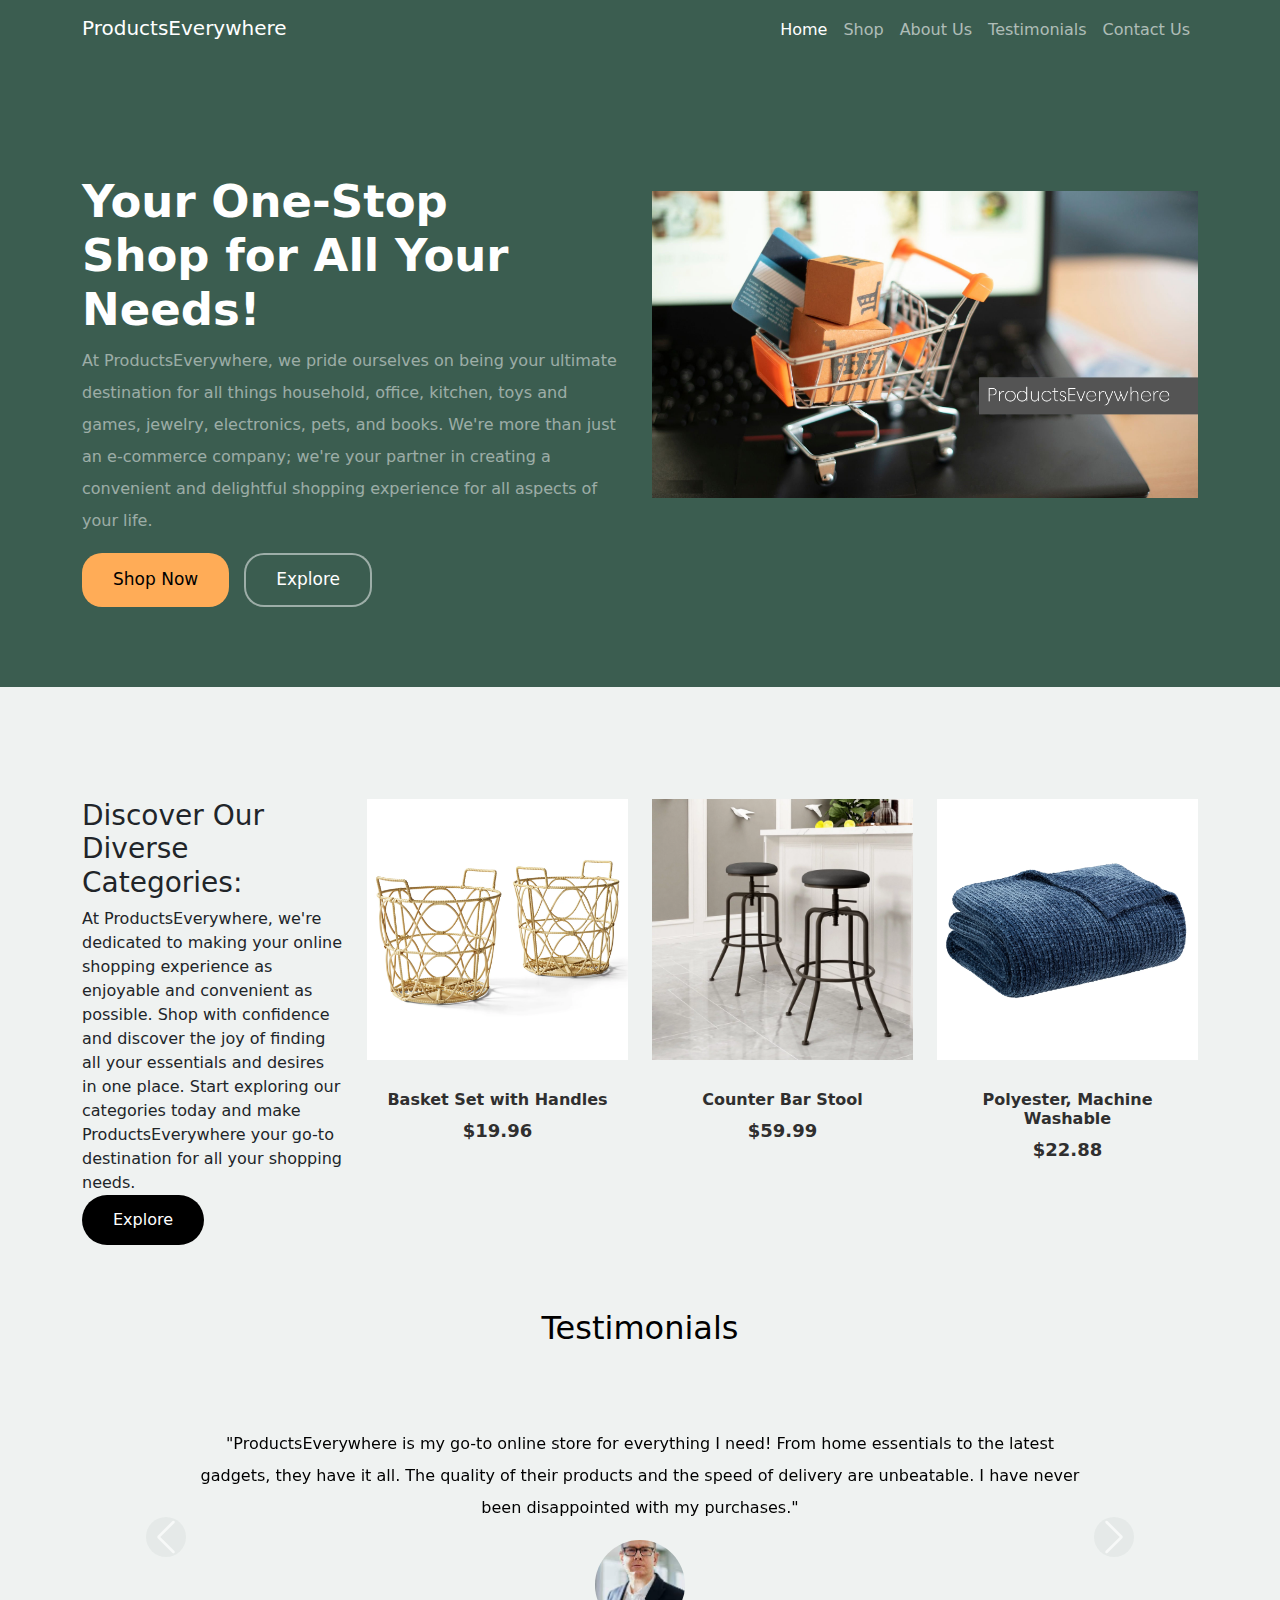
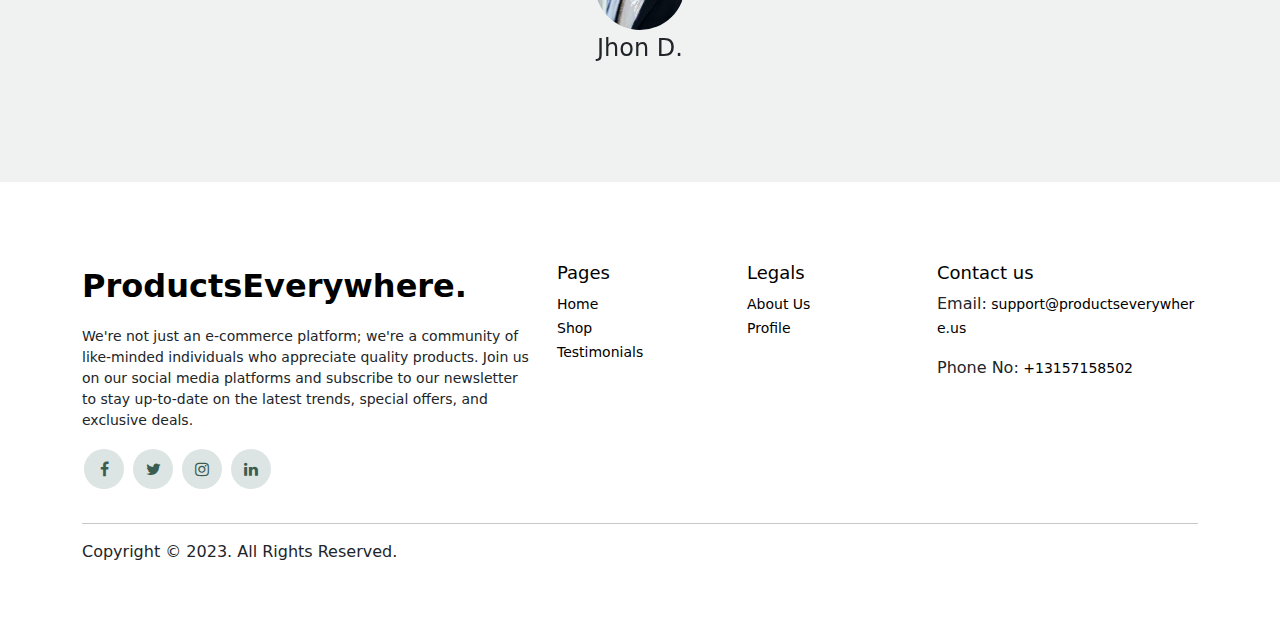
<file: index.html>
<!doctype html>
<html lang="en">
  <head>
    <meta charset="utf-8">
    <meta name="viewport" content="width=device-width, initial-scale=1">
    <title>ProductsEverywhere</title>
    <link href="https://cdn.jsdelivr.net/npm/bootstrap@5.3.3/dist/css/bootstrap.min.css" rel="stylesheet" integrity="sha384-QWTKZyjpPEjISv5WaRU9OFeRpok6YctnYmDr5pNlyT2bRjXh0JMhjY6hW+ALEwIH" crossorigin="anonymous">
    <link rel="stylesheet" href="https://cdnjs.cloudflare.com/ajax/libs/font-awesome/4.7.0/css/font-awesome.min.css">
    <link rel="stylesheet" type="text/css" href="index.css">
  </head>
<body>
    <!-- Navbar -->

    <nav class="navbar navbar-expand-lg sticky-top">
        <div class="container">
          <a class="navbar-brand text-white" href="#">ProductsEverywhere</a>
          <button class="navbar-toggler" type="button" data-bs-toggle="collapse" data-bs-target="#navbarSupportedContent" aria-controls="navbarSupportedContent" aria-expanded="false" aria-label="Toggle navigation">
            <span class="navbar-toggler-icon"></span>
          </button>
          <div class="collapse navbar-collapse justify-content-end" id="navbarSupportedContent">
            <ul class="navbar-nav me-aut mb-2  mb-lg-0 nav-list">
              <li class="nav-item current">
                <a class="nav-link " aria-current="page" href="index.html">Home</a>
              </li>
              <li class="nav-item">
                <a class="nav-link" href="shop.html">Shop</a>
              </li>
              <li class="nav-item">
                <a class="nav-link" href="about us.html">About Us</a>
              </li>
              <li class="nav-item">
                <a class="nav-link" href="#testimonial">Testimonials</a>
              </li>
               <li class="nav-item">
                <a class="nav-link" href="contact us.html">Contact Us</a>
              </li>
            </ul>
        
          </div>
        </div>
      </nav>


    <!--navbar ends here-->


<div class="overall">
    <div class="container">
        <div class="row">
            <div class="col-lg-6 mt-4 pt-5">
                <div class="text pt-2 pb-5">
                    <h1 class=" text-white h1"> Your One-Stop Shop for All Your Needs!</h1>
                    <p class=" para">
                        At ProductsEverywhere, we pride ourselves on being your ultimate destination for all things household, office, kitchen, toys and games, jewelry, electronics, pets, and books. We're more than just an e-commerce company; we're your partner in creating a convenient and delightful shopping experience for all aspects of your life.
                    </p>
                    <div class="buttons">
                    <button class="btn btn1">Shop Now</button>
                   <a href="about us.html"> <button class="btn btn2">Explore</button> </div></a>
                </div>
                </div>

                <div class="col-lg-6 pt-5 ">
                <div class="pb-5 pt-5 img">
                    <img src="hero.jpg" alt="image" class="img-fluid">
                </div>
            </div>
        </div>
    </div>
</div>

<section class="categories">
    <div class="container">
        <div class="row">
            <div class="col-lg-3 col-md-12">
                <h3>Discover Our Diverse Categories:</h3>
                <p class="para1">At ProductsEverywhere, we're dedicated to making your online shopping experience as enjoyable and convenient as possible. Shop with confidence and discover the joy of finding all your essentials and desires in one place. Start exploring our categories today and make ProductsEverywhere your go-to destination for all your shopping needs.<br>
                    <button class="btn textbtn"><a href="product.html">Explore</a></button>
                </p>
            </div>
    
            <div class="col-12 col-md-4 col-lg-3 col-sm-12 mb-5 mb-md-0">
                    <a class="product-item" href="cart.html">
                        <img src="basket.jpg" class="img-fluid product-thumbnail">
                        <h3 class="product-title">Basket Set with Handles</h3>
                        <strong class="product-price">$19.96</strong>

                        <span class="icon-cross">
                            <img src="button.png" class="img-fluid">
                        </span>
                    </a>
                </div>
                <div class="col-12 col-md-4 col-lg-3 col-sm-12  mb-5 mb-md-0">
                    <a class="product-item" href="cart.html">
                        <img src="stool.jpg" class="img-fluid product-thumbnail">
                        <h3 class="product-title">Counter Bar Stool</h3>
                        <strong class="product-price">$59.99</strong>

                        <span class="icon-cross">
                            <img src="button.png" class="img-fluid">
                        </span>
                    </a>
                </div>
                <div class="col-12 col-md-4 col-lg-3 col-sm-12 mb-5 mb-md-0">
                    <a class="product-item" href="cart.html">
                        <img src="polyester.jpg" class="img-fluid product-thumbnail">
                            <h3 class="product-title">Polyester, Machine Washable</h3>
                            <strong class="product-price">$22.88</strong>

                        <span class="icon-cross">
                            <img src="button.png" class="img-fluid">
                        </span>
                    </a>
                </div>
        </div><!--first row of this section ends here-->


        <div class="row" id="testimonial"><!--second row of this section starts here   ---Testimonial Section-- -->

            <div class="col-lg-12 mt-5">
                <h2 class="text-center text-black">Testimonials</h2>
            </div>


            <div class="col-lg-12 mt-5">
                <div id="demo" class="carousel slide" data-bs-ride="carousel">

             <!-- Indicators/dots -->
             
                
         
             <!-- The slideshow/carousel -->
              <div class="carousel-inner">
                <div class="carousel-item active mt-4">
                    <p class=" text-black para">"ProductsEverywhere is my go-to online store for everything I need! From home essentials to the latest gadgets, they have it all. The quality of their products and the speed of delivery are unbeatable. I have never been disappointed with my purchases."</p>
                    <div class="c-img d-flex justify-content-center mt-3">
                        <img src="man.jpg" alt="Testimonial Image" class="">
                    </div>
                    <h4 class="text-center mt-1">Jhon D.</h4>
                  </div>
                <div class="carousel-item mt-4">
                    <p class="  text-black para">"I am a busy mom and ProductsEverywhere has been a life-saver for me. I can shop for groceries, pet supplies, and even toys for my kids in one place. It saves me time and money. Plus there customer supportis exceptional, always ready to help."</p>
                   <div class="c-img d-flex justify-content-center mt-3">
                    <img src="man.jpg" alt="Testimonial Image" class="">
                   </div>
                   <h4 class="text-center mt-1">Sarah M.</h4>
                 </div>
                <div class="carousel-item mt-4">
                    <p class=" text-black para">"As an avid reader and tech enthusiast, I am in love with ProductsEverywhere's books and electronics section. their collection of books is extensive, and their electronics range is up-to-date with the latest trends. It is a one-stop shop for my hobbies and interests."</p>
                    <div class="c-img d-flex justify-content-center mt-3">
                        <img src="/man.jpg" alt="Testimonial Image">
                    </div>
                    <h4 class="text-center mt-1">David R.</h4>
                 </div>
              </div>

             <!-- Left and right controls/icons -->
             <button class="carousel-control-prev" type="button" data-bs-target="#demo" data-bs-slide="prev" class="">
             <span class="carousel-control-prev-icon "></span>
              </button>
              <button class="carousel-control-next" type="button" data-bs-target="#demo" data-bs-slide="next" class="">
             <span class="carousel-control-next-icon "></span>
              </button>
           </div>
            </div>
        </div>
    </div>
</section>


<!--footer starts here-->
 <div class="container-fluid footer-section">
    <div class="container">
        <div class="row">
            <div class="col-lg-5 col-md-4 col-sm-12 footer-brand">
                <div class="PE">
                    <a href="index.html">ProductsEverywhere<span>.</span></a>
                </div>
                <p class="text1 mt-3 para1">We're not just an e-commerce platform; we're a community of like-minded individuals who appreciate quality products. Join us on our social media platforms and subscribe to our newsletter to stay up-to-date on the latest trends, special offers, and exclusive deals.
                </p>
               <ul class="list-unstyled custom-social">
                        <li><a href="#" class="fa fa-facebook"></a></li>
                        <li><a href="#" class="fa fa-twitter"></a></li>
                        <li><a href="#" class="fa fa-instagram"></a></li>
                        <li><a href="#" class="fa fa-linkedin"></a></li>
                    </ul>
        
            </div>
            <div class="col-lg-2 col-md-2 col-sm-6 custom-col background-color-aqua">
                <ul class="list-unstyled list">
                    <h6>Pages</h6>
                    <li><a href="index.html" class="text1">Home</a></li>
                    <li><a href="shop.html" class="text1">Shop</a></li>
                    <li><a href="index.html#testimonial" class="text1">Testimonials</a></li>
                </ul>
            </div>
            <div class="col-lg-2 col-md-2 col-sm-6 custom-col background-color-aqua">
                <ul class="list-unstyled list">
                    <h6>Legals</h6>
                    <li><a href="about us.html" class="text1">About Us</a></li>
                    <li><a href="#" class="text1">Profile</a></li>
                </ul>
            </div>    <div class="col-lg-3 col-md-2 col-sm-6 custom-col background-color-aqua">
                <div class="contact-text list">
                    <h6>Contact us</h6>
                    <p>Email:<a href="mailto: support@productseverywhere.us" class="text1"style="word-break: break-all;"> support@productseverywhere.us</a></p>
                    <p>Phone No:<a href="tel:+13157158502" class="text1"> +13157158502</a></p>
                   </div>
            </div>  
        </div>


                <div class="hr-line">
                <hr class="line">
            </div>
            <div class="row mt-3">
                <div class="col-lg-6">
                    <span class="text-left">Copyright © 2023. All Rights Reserved.</span>
                </div>
            </div>
    </div>

    </div>



      <script src="https://cdn.jsdelivr.net/npm/bootstrap@5.3.3/dist/js/bootstrap.bundle.min.js" integrity="sha384-YvpcrYf0tY3lHB60NNkmXc5s9fDVZLESaAA55NDzOxhy9GkcIdslK1eN7N6jIeHz" crossorigin="anonymous"></script>
</body>
</html>
</file>
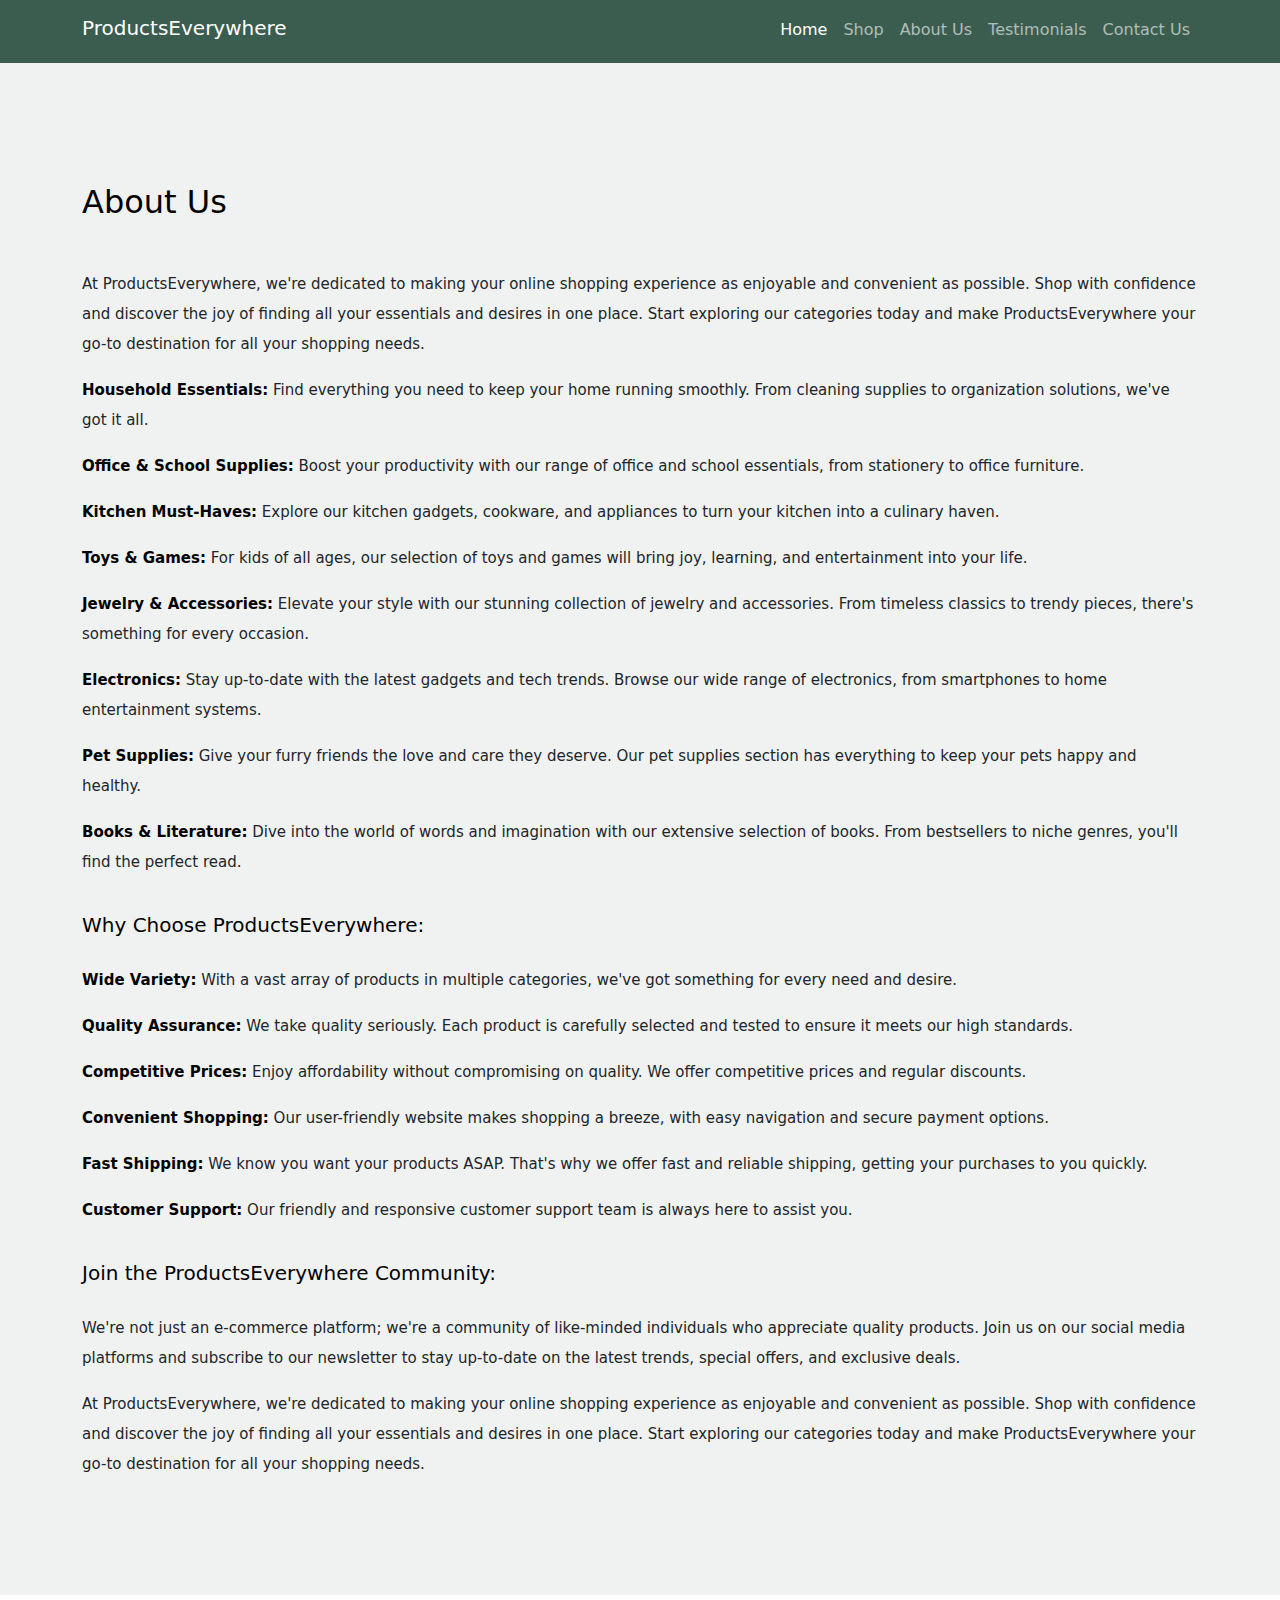
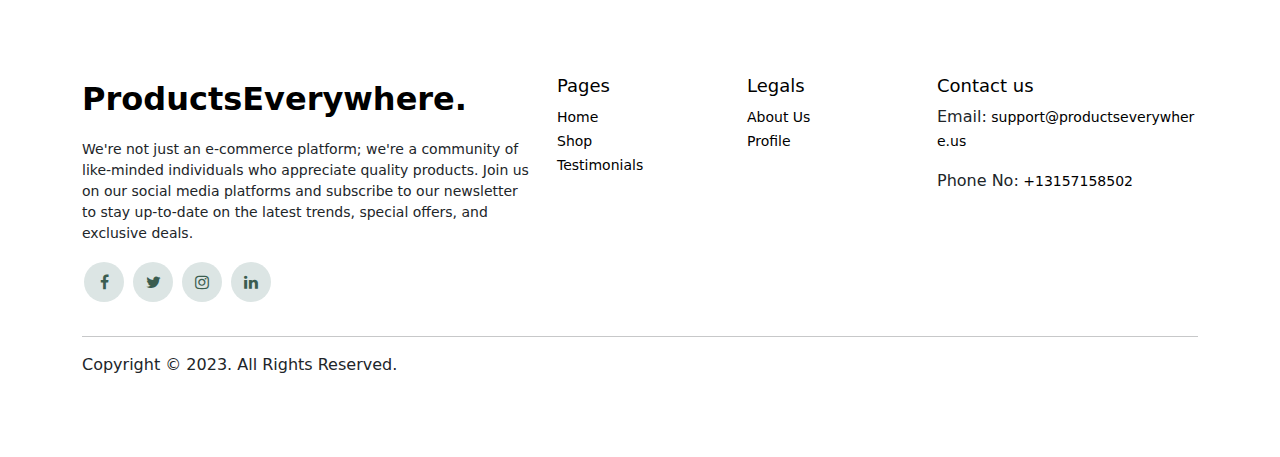
<file: about us.html>
<!doctype html>
<html lang="en">
  <head>
    <meta charset="utf-8">
    <meta name="viewport" content="width=device-width, initial-scale=1">
    <title>ProductsEverywhere</title>
    <link href="https://cdn.jsdelivr.net/npm/bootstrap@5.3.3/dist/css/bootstrap.min.css" rel="stylesheet" integrity="sha384-QWTKZyjpPEjISv5WaRU9OFeRpok6YctnYmDr5pNlyT2bRjXh0JMhjY6hW+ALEwIH" crossorigin="anonymous">
    <link rel="stylesheet" href="https://cdnjs.cloudflare.com/ajax/libs/font-awesome/4.7.0/css/font-awesome.min.css">
    <link rel="stylesheet" type="text/css" href="about us.css">
  </head>
<body>
    <!-- Navbar -->

    <nav class="navbar navbar-expand-lg sticky-top">
        <div class="container">
          <a class="navbar-brand text-white" href="#">ProductsEverywhere</a>
          <button class="navbar-toggler" type="button" data-bs-toggle="collapse" data-bs-target="#navbarSupportedContent" aria-controls="navbarSupportedContent" aria-expanded="false" aria-label="Toggle navigation">
            <span class="navbar-toggler-icon"></span>
          </button>
          <div class="collapse navbar-collapse justify-content-end" id="navbarSupportedContent">
            <ul class="navbar-nav me-aut mb-2  mb-lg-0 nav-list">
              <li class="nav-item current">
                <a class="nav-link " aria-current="page" href="index.html">Home</a>
              </li>
              <li class="nav-item">
                <a class="nav-link" href=shop.html>Shop</a>
              </li>
              <li class="nav-item">
                <a class="nav-link" href="about us.html">About Us</a>
              </li>
              <li class="nav-item">
                <a class="nav-link" href="index.html#testimonial">Testimonials</a>
              </li>
               <li class="nav-item">
                <a class="nav-link" href="contact us.html">Contact Us</a>
              </li>
            </ul>
        
          </div>
        </div>
      </nav>

 <!--navbar ends here-->
<section class="aboutus_section_one">
        <div class="container">
            <h2>About Us</h2>
            <p>At ProductsEverywhere, we're dedicated to making your online shopping experience as enjoyable and convenient as possible. Shop with confidence and discover the joy of finding all your essentials and desires in one place. Start exploring our categories today and make ProductsEverywhere your go-to destination for all your shopping needs.</p>
            <p><strong>Household Essentials:</strong> Find everything you need to keep your home running smoothly. From cleaning supplies to organization solutions, we've got it all.</p>
            <p><strong>Office & School Supplies:</strong> Boost your productivity with our range of office and school essentials, from stationery to office furniture.</p>
            <p><strong>Kitchen Must-Haves:</strong> Explore our kitchen gadgets, cookware, and appliances to turn your kitchen into a culinary haven.</p>
            <p><strong>Toys & Games:</strong> For kids of all ages, our selection of toys and games will bring joy, learning, and entertainment into your life.</p>
            <p><strong>Jewelry & Accessories:</strong> Elevate your style with our stunning collection of jewelry and accessories. From timeless classics to trendy pieces, there's something for every occasion.</p>
            <p><strong>Electronics:</strong> Stay up-to-date with the latest gadgets and tech trends. Browse our wide range of electronics, from smartphones to home entertainment systems.</p>
            <p><strong>Pet Supplies:</strong> Give your furry friends the love and care they deserve. Our pet supplies section has everything to keep your pets happy and healthy.</p>
            <p><strong>Books & Literature:</strong> Dive into the world of words and imagination with our extensive selection of books. From bestsellers to niche genres, you'll find the perfect read.</p>

            <h5>Why Choose ProductsEverywhere:</h5>
            <p><strong>Wide Variety:</strong> With a vast array of products in multiple categories, we've got something for every need and desire.</p>
            <p><strong>Quality Assurance:</strong> We take quality seriously. Each product is carefully selected and tested to ensure it meets our high standards.</p>
            <p><strong>Competitive Prices:</strong> Enjoy affordability without compromising on quality. We offer competitive prices and regular discounts.</p>
            <p><strong>Convenient Shopping:</strong> Our user-friendly website makes shopping a breeze, with easy navigation and secure payment options.</p>
            <p><strong>Fast Shipping:</strong> We know you want your products ASAP. That's why we offer fast and reliable shipping, getting your purchases to you quickly.</p>
            <p><strong>Customer Support:</strong> Our friendly and responsive customer support team is always here to assist you.</p>

            <h5>Join the ProductsEverywhere Community:</h5>
            <p>We're not just an e-commerce platform; we're a community of like-minded individuals who appreciate quality products. Join us on our social media platforms and subscribe to our newsletter to stay up-to-date on the latest trends, special offers, and exclusive deals.</p>
            <p>At ProductsEverywhere, we're dedicated to making your online shopping experience as enjoyable and convenient as possible. Shop with confidence and discover the joy of finding all your essentials and desires in one place. Start exploring our categories today and make ProductsEverywhere your go-to destination for all your shopping needs.</p>
        </div>
    </section>




    <!--footer starts here-->
 <div class="container-fluid footer-section">
    <div class="container">
        <div class="row">
            <div class="col-lg-5 col-md-4 col-sm-12 footer-brand">
                <div class="PE">
                    <a href="index.html">ProductsEverywhere<span>.</span></a>
                </div>
                <p class="text1 mt-3 para1">We're not just an e-commerce platform; we're a community of like-minded individuals who appreciate quality products. Join us on our social media platforms and subscribe to our newsletter to stay up-to-date on the latest trends, special offers, and exclusive deals.
                </p>
               <ul class="list-unstyled custom-social">
                        <li><a href="#" class="fa fa-facebook"></a></li>
                        <li><a href="#" class="fa fa-twitter"></a></li>
                        <li><a href="#" class="fa fa-instagram"></a></li>
                        <li><a href="#" class="fa fa-linkedin"></a></li>
                    </ul>
        
            </div>
            <div class="col-lg-2 col-md-2 col-sm-6 custom-col background-color-aqua">
                <ul class="list-unstyled list">
                    <h6>Pages</h6>
                    <li><a href="index.html" class="text1">Home</a></li>
                    <li><a href="shop.html" class="text1">Shop</a></li>
                    <li><a href="index.html#testimonial" class="text1">Testimonials</a></li>
                </ul>
            </div>
            <div class="col-lg-2 col-md-2 col-sm-6 custom-col background-color-aqua">
                <ul class="list-unstyled list">
                    <h6>Legals</h6>
                    <li><a href="about us.html" class="text1">About Us</a></li>
                    <li><a href="#" class="text1">Profile</a></li>
                </ul>
            </div>    <div class="col-lg-3 col-md-2 col-sm-6 custom-col background-color-aqua">
                <div class="contact-text list">
                    <h6>Contact us</h6>
                    <p>Email:<a href="mailto: support@productseverywhere.us" class="text1"style="word-break: break-all;"> support@productseverywhere.us</a></p>
                    <p>Phone No:<a href="tel:+13157158502" class="text1"> +13157158502</a></p>
                   </div>
            </div>  
        </div>


                <div class="hr-line">
                <hr class="line">
            </div>
            <div class="row mt-3">
                <div class="col-lg-6">
                    <span class="text-left">Copyright © 2023. All Rights Reserved.</span>
                </div>
            </div>
    </div>

    </div>



      <script src="https://cdn.jsdelivr.net/npm/bootstrap@5.3.3/dist/js/bootstrap.bundle.min.js" integrity="sha384-YvpcrYf0tY3lHB60NNkmXc5s9fDVZLESaAA55NDzOxhy9GkcIdslK1eN7N6jIeHz" crossorigin="anonymous"></script>
</body>
</html>
</file>
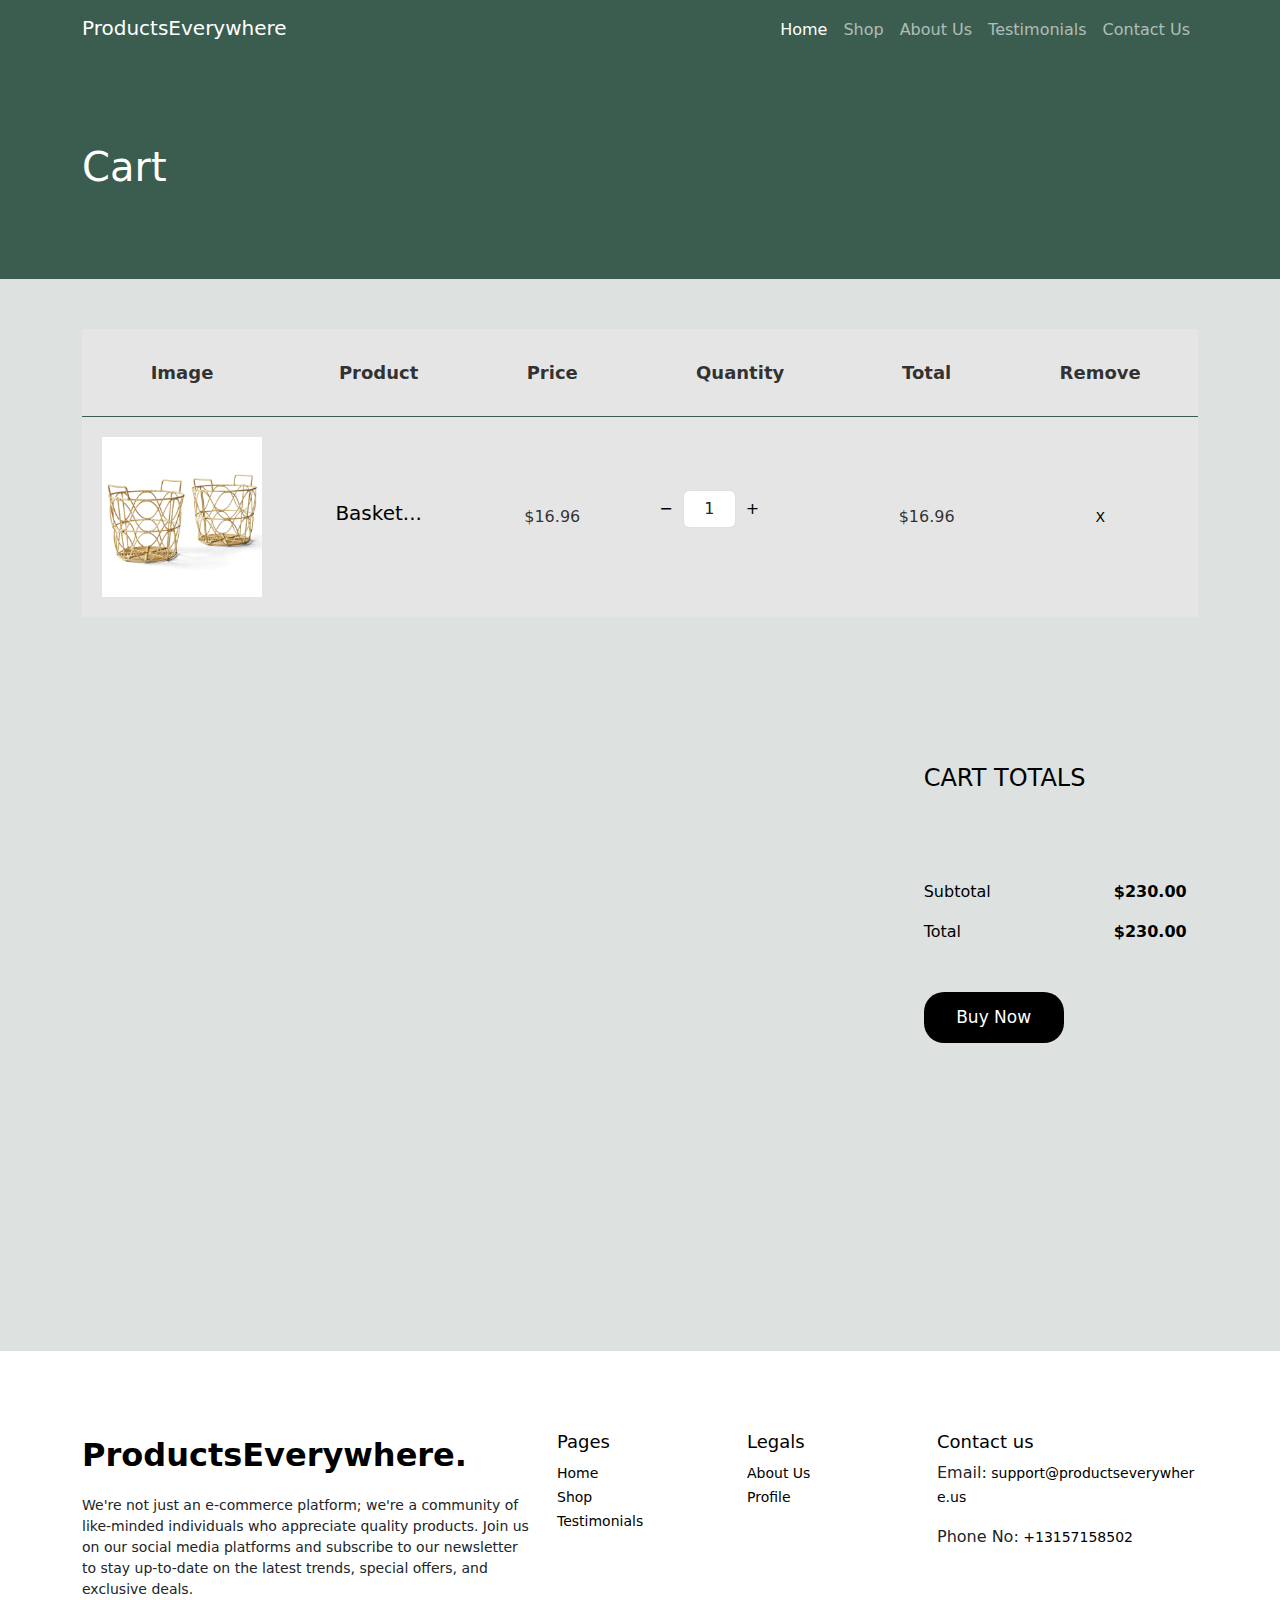
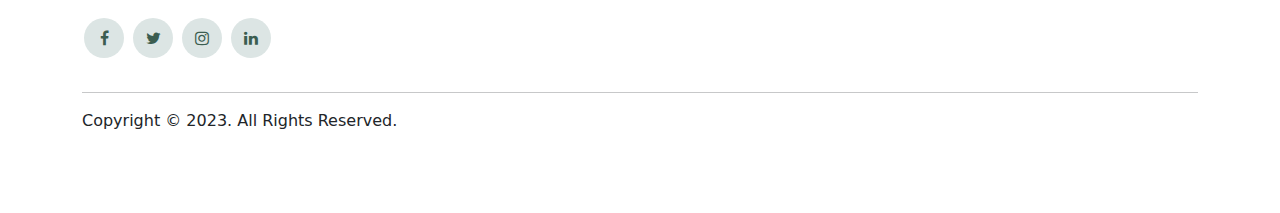
<file: cart.html>
<!doctype html>
<html lang="en">
  <head>
    <meta charset="utf-8">
    <meta name="viewport" content="width=device-width, initial-scale=1">
    <title>ProductsEverywhere</title>
    <link href="https://cdn.jsdelivr.net/npm/bootstrap@5.3.3/dist/css/bootstrap.min.css" rel="stylesheet" integrity="sha384-QWTKZyjpPEjISv5WaRU9OFeRpok6YctnYmDr5pNlyT2bRjXh0JMhjY6hW+ALEwIH" crossorigin="anonymous">
    <link rel="stylesheet" href="https://cdnjs.cloudflare.com/ajax/libs/font-awesome/4.7.0/css/font-awesome.min.css">
    <link rel="stylesheet" type="text/css" href="cart.css">
  </head>
<body>
    <!-- Navbar -->

    <nav class="navbar navbar-expand-lg sticky-top">
        <div class="container">
          <a class="navbar-brand text-white" href="#">ProductsEverywhere</a>
          <button class="navbar-toggler" type="button" data-bs-toggle="collapse" data-bs-target="#navbarSupportedContent" aria-controls="navbarSupportedContent" aria-expanded="false" aria-label="Toggle navigation">
            <span class="navbar-toggler-icon"></span>
          </button>
          <div class="collapse navbar-collapse justify-content-end" id="navbarSupportedContent">
            <ul class="navbar-nav me-aut mb-2  mb-lg-0 nav-list">
              <li class="nav-item current">
                <a class="nav-link " aria-current="page" href="index.html">Home</a>
              </li>
              <li class="nav-item">
                <a class="nav-link" href="shop.html">Shop</a>
              </li>
              <li class="nav-item">
                <a class="nav-link" href="about us.html">About Us</a>
              </li>
              <li class="nav-item">
                <a class="nav-link" href="index.html#testimonial">Testimonials</a>
              </li>
               <li class="nav-item">
                <a class="nav-link" href="contact us.html">Contact Us</a>
              </li>
            </ul>
        
          </div>
        </div>
      </nav>


    <!--navbar ends here-->
<!--cart html starts here-->

    <section class="cart-section1">
        <div class="container">
            <div class="heading">
                <h1>Cart</h1>
            </div>
        </div>
    </section>
    <section class="cart-section2">
    <div class="container">
        <div class="cart-table">
            <table class="table table-active">
                <thead>
                    <tr>
                        <th class="product-thumbnail">Image</th>
                        <th class="product-name">Product</th>
                        <th class="product-price">Price</th>
                        <th class="product-quantity">Quantity</th>
                        <th class="product-total">Total</th>
                        <th class="product-remove">Remove</th>
                    </tr>
                </thead>
                <tbody>
                    <tr>
                        <td class="product-thumbnail">
                            <img src="basket.jpg" class="img-fluid">
                        </td>
                        <td class="product-name">
                            <h2 class="h5 text-black">Basket...</h2>
                        </td>
                        <td>$16.96</td>
                        <td>
                            <div class="mb-3 d-flex align-items-center" style="max-width: 120px;">
                                <div>
                                    <button class="btn btn-outline-black" type="button">−</button>
                                </div>
                                <input type="text" class="form-control text-center" value="1" placeholder="">
                                <div class="input-group-append">
                                    <button class="btn btn-outline-black" type="button">+</button>
                                </div>
                            </div>
                        </td>
                        <td>$16.96</td>
                        <td><a href="#" class="btn btn-black btn-sm">X</a></td>
                    </tr>
                </tbody>
            </table>
        </div>
    </div>

    <div class="row cart-section2">
        <div class="col-md-6">
        </div>
        <div class="col-md-6 pl-5 column">
            <div class="row justify-content-end">
                <div class="col-md-7">
                    <div class="row">
                        <div class="col-md-12 text-right border-bottom mb-5">
                            <h3 class="text-black h4 text-uppercase total-amount">Cart Totals</h3>
                        </div>
                    </div>
                    <div class="row mb-3">
                        <div class="col-md-6 col-sm-6">
                            <span class="text-black">Subtotal</span>
                        </div>
                        <div class="col-md-6 col-sm-6 text-right">
                            <strong class="text-black">$230.00</strong>
                        </div>
                    </div>
                    <div class="row mb-5">
                        <div class="col-md-6 col-sm-6 ">
                            <span class="text-black">Total</span>
                        </div>
                        <div class="col-md-6  col-sm-6 text-right">
                            <strong class="text-black">$230.00</strong>
                        </div>
                    </div>
                    <div class="row mb-2">
                        <div class="col-md-6 col-sm-6">
                             <button class="btn buy-btn">Buy Now</button>
                        </div>
                        <div class="col-md-6 col-sm-6">
                       
                        </div>
                    </div>
                </div>
            </div>
        </div>
    </div>
</section>

<!--footer starts here-->
 <div class="container-fluid footer-section">
    <div class="container">
        <div class="row">
            <div class="col-lg-5 col-md-4 col-sm-12 footer-brand">
                <div class="PE">
                    <a href="index.html">ProductsEverywhere<span>.</span></a>
                </div>
                <p class="text1 mt-3 para1">We're not just an e-commerce platform; we're a community of like-minded individuals who appreciate quality products. Join us on our social media platforms and subscribe to our newsletter to stay up-to-date on the latest trends, special offers, and exclusive deals.
                </p>
               <ul class="list-unstyled custom-social">
                        <li><a href="#" class="fa fa-facebook"></a></li>
                        <li><a href="#" class="fa fa-twitter"></a></li>
                        <li><a href="#" class="fa fa-instagram"></a></li>
                        <li><a href="#" class="fa fa-linkedin"></a></li>
                    </ul>
        
            </div>
            <div class="col-lg-2 col-md-2 col-sm-6 custom-col background-color-aqua">
                <ul class="list-unstyled list">
                    <h6>Pages</h6>
                    <li><a href="index.html" class="text1">Home</a></li>
                    <li><a href="shop.html" class="text1">Shop</a></li>
                    <li><a href="index.html#testimonial" class="text1">Testimonials</a></li>
                </ul>
            </div>
            <div class="col-lg-2 col-md-2 col-sm-6 custom-col background-color-aqua">
                <ul class="list-unstyled list">
                    <h6>Legals</h6>
                    <li><a href="about us.html" class="text1">About Us</a></li>
                    <li><a href="#" class="text1">Profile</a></li>
                </ul>
            </div>    <div class="col-lg-3 col-md-2 col-sm-6 custom-col background-color-aqua">
                <div class="contact-text list">
                    <h6>Contact us</h6>
                    <p>Email:<a href="mailto: support@productseverywhere.us" class="text1"style="word-break: break-all;"> support@productseverywhere.us</a></p>
                    <p>Phone No:<a href="tel:+13157158502" class="text1"> +13157158502</a></p>
                   </div>
            </div>  
        </div>


                <div class="hr-line">
                <hr class="line">
            </div>
            <div class="row mt-3">
                <div class="col-lg-6">
                    <span class="text-left">Copyright © 2023. All Rights Reserved.</span>
                </div>
            </div>
    </div>

    </div>



      <script src="https://cdn.jsdelivr.net/npm/bootstrap@5.3.3/dist/js/bootstrap.bundle.min.js" integrity="sha384-YvpcrYf0tY3lHB60NNkmXc5s9fDVZLESaAA55NDzOxhy9GkcIdslK1eN7N6jIeHz" crossorigin="anonymous"></script>
</body>
</html>
</file>
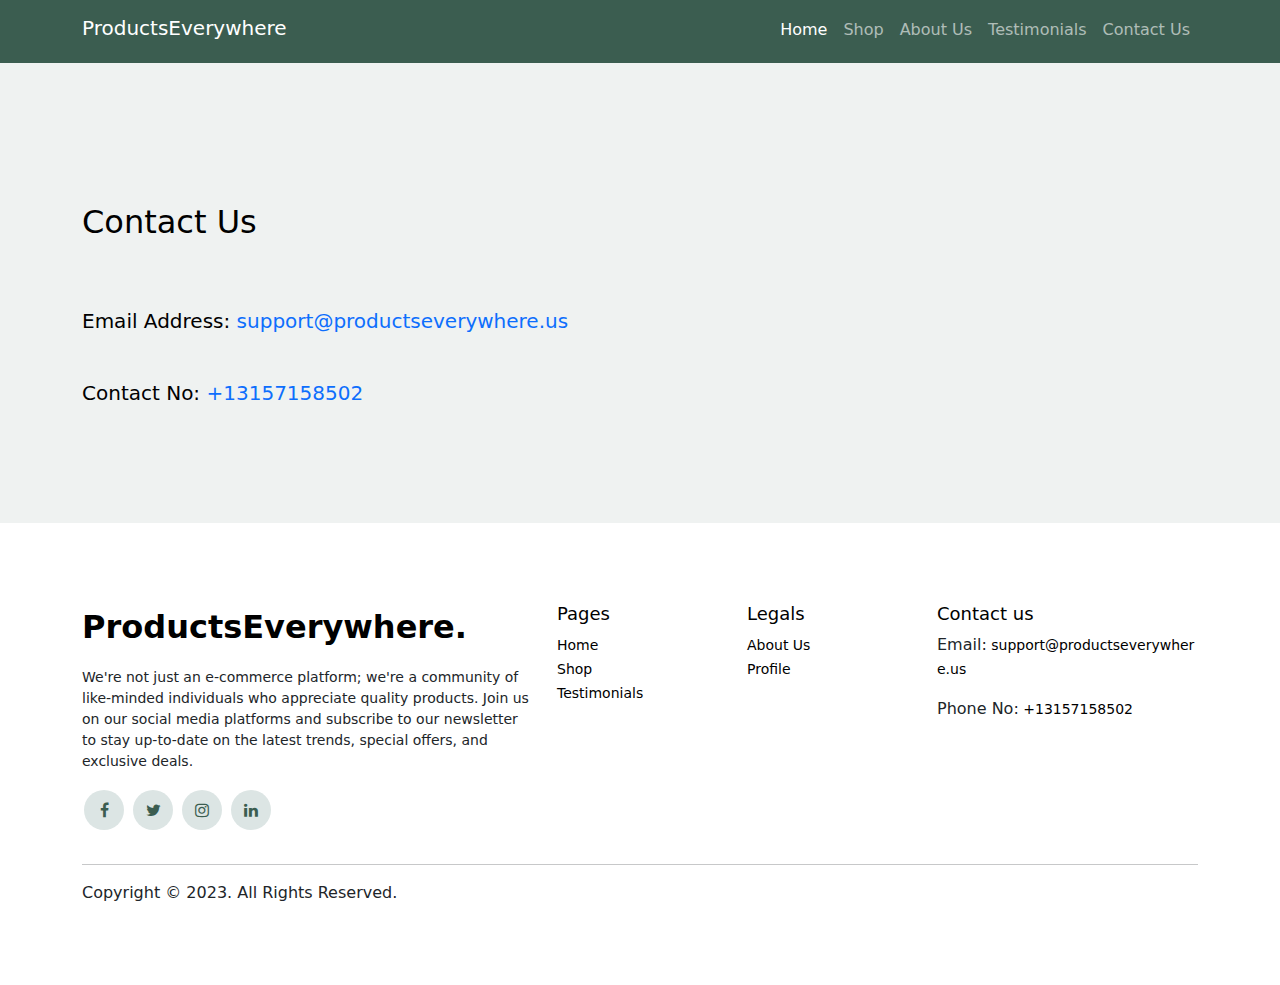
<file: contact us.html>
<!doctype html>
<html lang="en">
  <head>
    <meta charset="utf-8">
    <meta name="viewport" content="width=device-width, initial-scale=1">
    <title>ProductsEverywhere</title>
    <link href="https://cdn.jsdelivr.net/npm/bootstrap@5.3.3/dist/css/bootstrap.min.css" rel="stylesheet" integrity="sha384-QWTKZyjpPEjISv5WaRU9OFeRpok6YctnYmDr5pNlyT2bRjXh0JMhjY6hW+ALEwIH" crossorigin="anonymous">
    <link rel="stylesheet" href="https://cdnjs.cloudflare.com/ajax/libs/font-awesome/4.7.0/css/font-awesome.min.css">
    <link rel="stylesheet" type="text/css" href="contact us.css">
  </head>
<body>
    <!-- Navbar -->

    <nav class="navbar navbar-expand-lg sticky-top">
        <div class="container">
          <a class="navbar-brand text-white" href="#">ProductsEverywhere</a>
          <button class="navbar-toggler" type="button" data-bs-toggle="collapse" data-bs-target="#navbarSupportedContent" aria-controls="navbarSupportedContent" aria-expanded="false" aria-label="Toggle navigation">
            <span class="navbar-toggler-icon"></span>
          </button>
          <div class="collapse navbar-collapse justify-content-end" id="navbarSupportedContent">
            <ul class="navbar-nav me-aut mb-2  mb-lg-0 nav-list">
              <li class="nav-item current">
                <a class="nav-link " aria-current="page" href="index.html">Home</a>
              </li>
              <li class="nav-item">
                <a class="nav-link" href="shop.html">Shop</a>
              </li>
              <li class="nav-item">
                <a class="nav-link" href="about us.html">About Us</a>
              </li>
              <li class="nav-item">
                <a class="nav-link" href="index.html#testimonial">Testimonials</a>
              </li>
               <li class="nav-item">
                <a class="nav-link" href="contact us.html">Contact Us</a>
              </li>
            </ul>
        
          </div>
        </div>
      </nav>


    <!--navbar ends here-->

<section class="contact-section">
          <div class="container ">
            <div class="contact-body">
                <h2>Contact Us</h2>
                <div class="contact-text">
                    <h5>Email Address: <a href="mailto: support@productseverywhere.us">support@productseverywhere.us</a></h5>
                    <h5>Contact No: <a href="tel: +13157158502">+13157158502</a></h5>
                </div>
            </div>
        </div>
    </section>


<!--footer starts here-->
 <div class="container-fluid footer-section">
    <div class="container">
        <div class="row">
            <div class="col-lg-5 col-md-4 col-sm-12 footer-brand">
                <div class="PE">
                    <a href="index.html">ProductsEverywhere<span>.</span></a>
                </div>
                <p class="text1 mt-3 para1">We're not just an e-commerce platform; we're a community of like-minded individuals who appreciate quality products. Join us on our social media platforms and subscribe to our newsletter to stay up-to-date on the latest trends, special offers, and exclusive deals.
                </p>
               <ul class="list-unstyled custom-social">
                        <li><a href="#" class="fa fa-facebook"></a></li>
                        <li><a href="#" class="fa fa-twitter"></a></li>
                        <li><a href="#" class="fa fa-instagram"></a></li>
                        <li><a href="#" class="fa fa-linkedin"></a></li>
                    </ul>
        
            </div>
            <div class="col-lg-2 col-md-2 col-sm-6 custom-col background-color-aqua">
                <ul class="list-unstyled list">
                    <h6>Pages</h6>
                    <li><a href="index.html" class="text1">Home</a></li>
                    <li><a href="shop.html" class="text1">Shop</a></li>
                    <li><a href="index.html#testimonial" class="text1">Testimonials</a></li>
                </ul>
            </div>
            <div class="col-lg-2 col-md-2 col-sm-6 custom-col background-color-aqua">
                <ul class="list-unstyled list">
                    <h6>Legals</h6>
                    <li><a href="about us.html" class="text1">About Us</a></li>
                    <li><a href="#" class="text1">Profile</a></li>
                </ul>
            </div>    <div class="col-lg-3 col-md-2 col-sm-6 custom-col background-color-aqua">
                <div class="contact-text list">
                    <h6>Contact us</h6>
                    <p>Email:<a href="mailto: support@productseverywhere.us" class="text1"style="word-break: break-all;"> support@productseverywhere.us</a></p>
                    <p>Phone No:<a href="tel:+13157158502" class="text1"> +13157158502</a></p>
                   </div>
            </div>  
        </div>


                <div class="hr-line">
                <hr class="line">
            </div>
            <div class="row mt-3">
                <div class="col-lg-6">
                    <span class="text-left">Copyright © 2023. All Rights Reserved.</span>
                </div>
            </div>
    </div>

    </div>



      <script src="https://cdn.jsdelivr.net/npm/bootstrap@5.3.3/dist/js/bootstrap.bundle.min.js" integrity="sha384-YvpcrYf0tY3lHB60NNkmXc5s9fDVZLESaAA55NDzOxhy9GkcIdslK1eN7N6jIeHz" crossorigin="anonymous"></script>
</body>
</html>
</file>
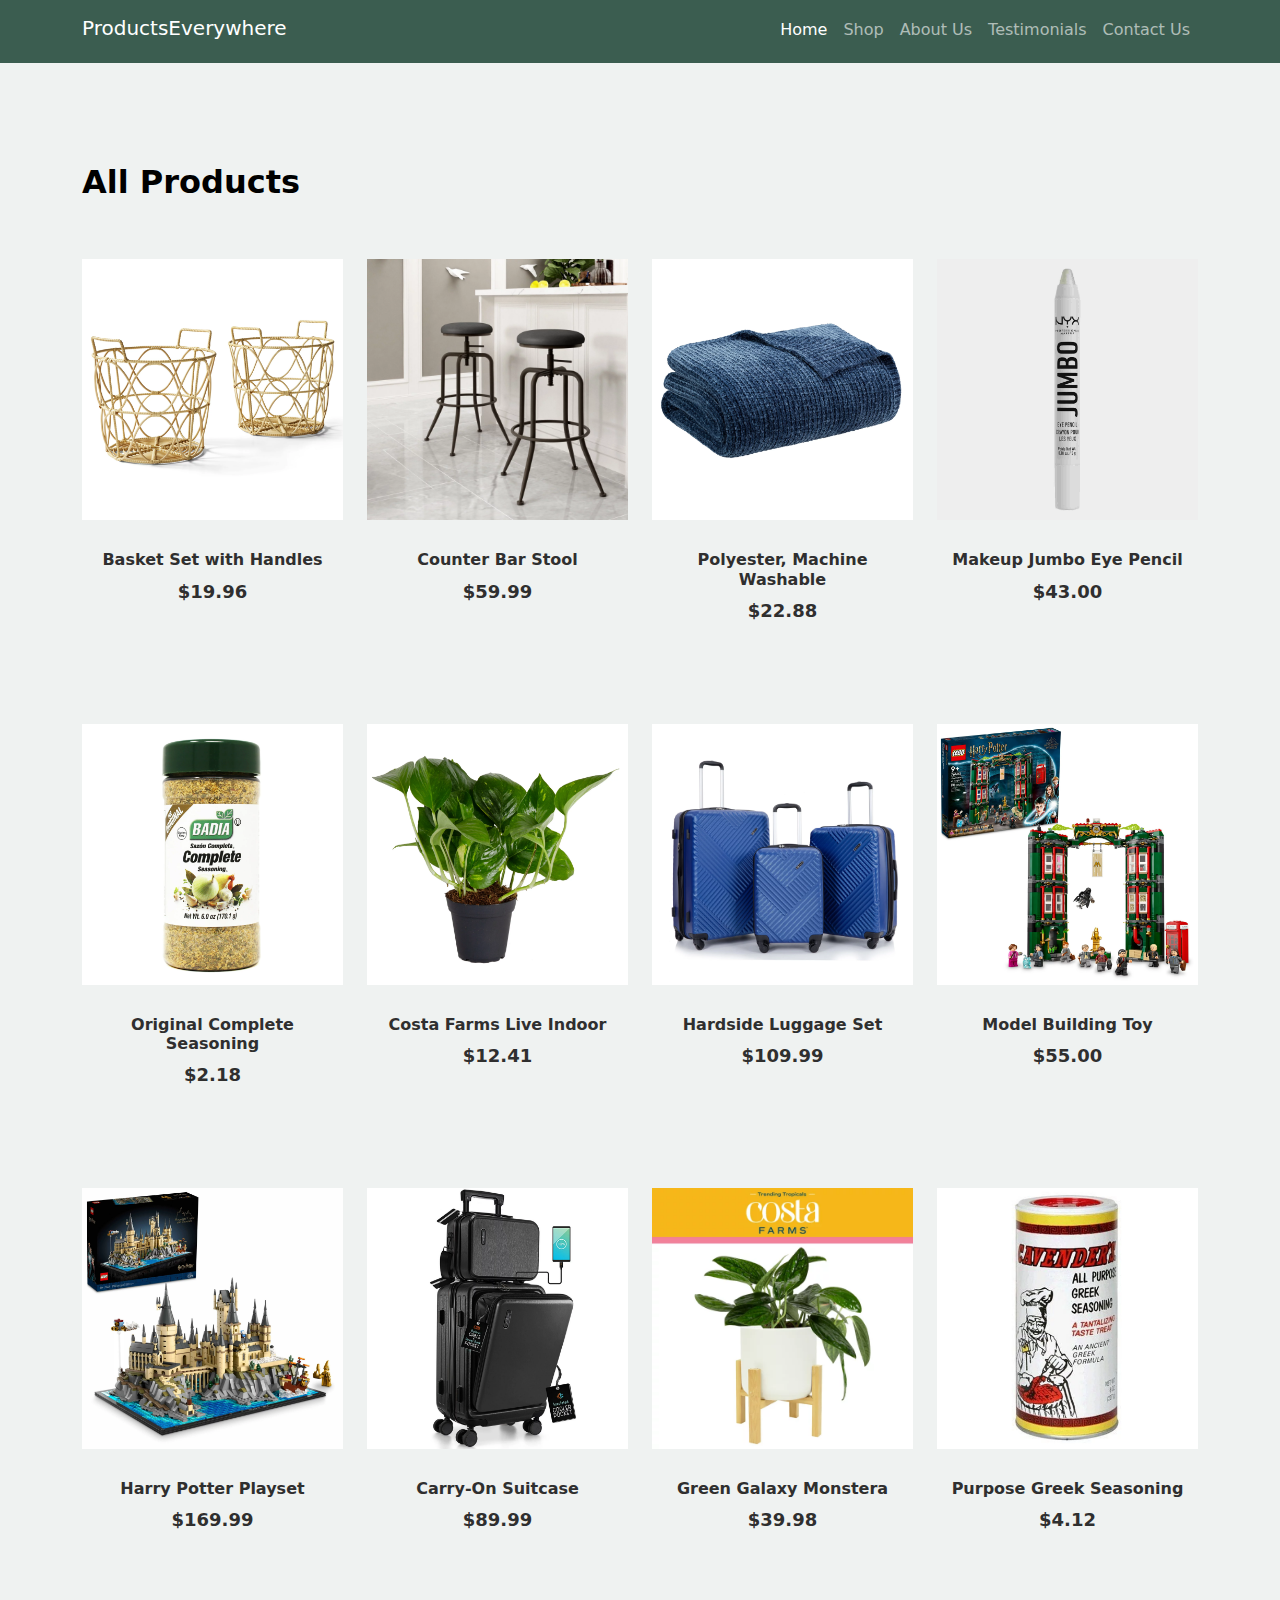
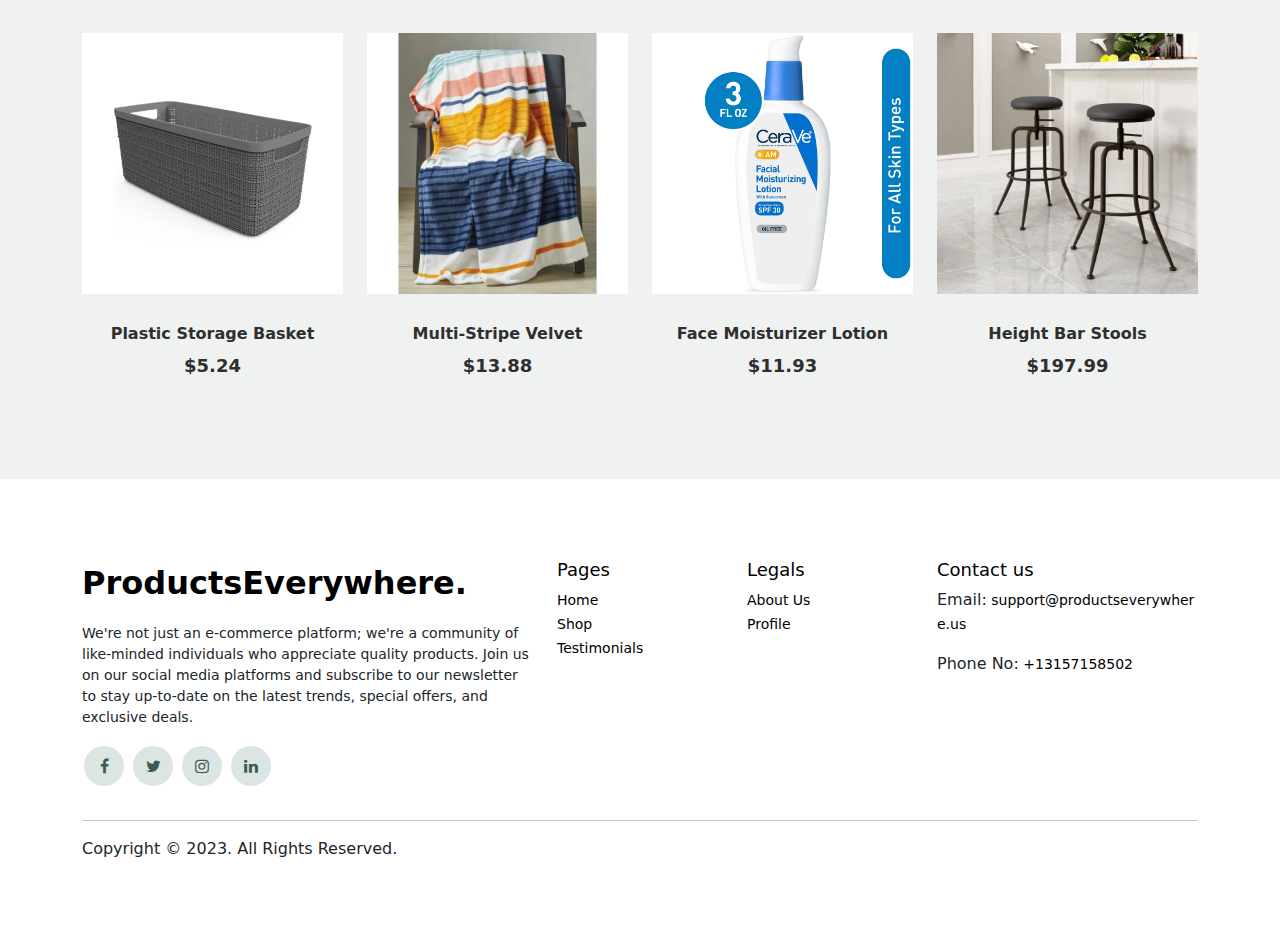
<file: shop.html>
<!doctype html>
<html lang="en">
  <head>
    <meta charset="utf-8">
    <meta name="viewport" content="width=device-width, initial-scale=1">
    <title>ProductsEverywhere</title>
    <link href="https://cdn.jsdelivr.net/npm/bootstrap@5.3.3/dist/css/bootstrap.min.css" rel="stylesheet" integrity="sha384-QWTKZyjpPEjISv5WaRU9OFeRpok6YctnYmDr5pNlyT2bRjXh0JMhjY6hW+ALEwIH" crossorigin="anonymous">
    <link rel="stylesheet" href="https://cdnjs.cloudflare.com/ajax/libs/font-awesome/4.7.0/css/font-awesome.min.css">
    <link rel="stylesheet" type="text/css" href="shop.css">
  </head>
<body>
    <!-- Navbar -->

    <nav class="navbar navbar-expand-lg sticky-top">
        <div class="container">
          <a class="navbar-brand text-white" href="#">ProductsEverywhere</a>
          <button class="navbar-toggler" type="button" data-bs-toggle="collapse" data-bs-target="#navbarSupportedContent" aria-controls="navbarSupportedContent" aria-expanded="false" aria-label="Toggle navigation">
            <span class="navbar-toggler-icon"></span>
          </button>
          <div class="collapse navbar-collapse justify-content-end" id="navbarSupportedContent">
            <ul class="navbar-nav me-aut mb-2  mb-lg-0 nav-list">
              <li class="nav-item current">
                <a class="nav-link " aria-current="page" href="index.html">Home</a>
              </li>
              <li class="nav-item">
                <a class="nav-link" href="shop.html">Shop</a>
              </li>
              <li class="nav-item">
                <a class="nav-link" href="about us.html">About Us</a>
              </li>
              <li class="nav-item">
                <a class="nav-link" href="index.html#testimonial">Testimonials</a>
              </li>
               <li class="nav-item">
                <a class="nav-link" href="contact us.html">Contact Us</a>
              </li>
            </ul>
        
          </div>
        </div>
      </nav>


    <!--navbar ends here-->

<!--products section starts here-->
 <section class="products-section">
        <div class="container">
            <h2 class="heading">All Products</h2>
            <div class="row">
                <div class="col-12 col-md-4 col-lg-3 mb-5 mb-md-0">
                    <a class="product-item" href="cart.html">
                        <img src="basket.jpg" class="img-fluid product-thumbnail">
                        <h3 class="product-title">Basket Set with Handles</h3>
                        <strong class="product-price">$19.96</strong>

                        <span class="icon-cross">
                            <img src="button.png" class="img-fluid">
                        </span>
                    </a>
                </div>
                <div class="col-12 col-md-4 col-lg-3 mb-5 mb-md-0">
                    <a class="product-item" href="cart.html">
                        <img src="stool.jpg" class="img-fluid product-thumbnail">
                        <h3 class="product-title">Counter Bar Stool</h3>
                        <strong class="product-price">$59.99</strong>

                        <span class="icon-cross">
                            <img src="button.png" class="img-fluid">
                        </span>
                    </a>
                </div>
                <div class="col-12 col-md-4 col-lg-3 mb-5 mb-md-0">
                    <a class="product-item" href="cart.html">
                        <img src="polyester.jpg" class="img-fluid product-thumbnail">
                            <h3 class="product-title">Polyester, Machine Washable</h3>
                            <strong class="product-price">$22.88</strong>

                        <span class="icon-cross">
                            <img src="button.png" class="img-fluid">
                        </span>
                    </a>
                </div>
                <div class="col-12 col-md-4 col-lg-3 mb-5 mb-md-0">
                    <a class="product-item" href="cart.html">
                        <img src="jumbo pencil.jpg" class="img-fluid product-thumbnail">
                        <h3 class="product-title">Makeup Jumbo Eye Pencil</h3>
                        <strong class="product-price">$43.00</strong>

                        <span class="icon-cross">
                            <img src="button.png" class="img-fluid">
                        </span>
                    </a>
                </div>
                <div class="col-12 col-md-4 col-lg-3 mb-5 mb-md-0">
                    <a class="product-item" href="cart.html">
                        <img src="seasoning.jpg" class="img-fluid product-thumbnail">
                        <h3 class="product-title">Original Complete Seasoning</h3>
                        <strong class="product-price">$2.18</strong>

                        <span class="icon-cross">
                            <img src="button.png" class="img-fluid">
                        </span>
                    </a>
                </div>
                <div class="col-12 col-md-4 col-lg-3 mb-5 mb-md-0">
                    <a class="product-item" href="cart.html">
                        <img src="plant.jpg" class="img-fluid product-thumbnail">
                        <h3 class="product-title">Costa Farms Live Indoor</h3>
                        <strong class="product-price">$12.41</strong>

                        <span class="icon-cross">
                            <img src="button.png" class="img-fluid">
                        </span>
                    </a>
                </div>
                <div class="col-12 col-md-4 col-lg-3 mb-5 mb-md-0">
                    <a class="product-item" href="cart.html">
                        <img src="luggage.jpg"  class="img-fluid product-thumbnail">
                            <h3 class="product-title">Hardside Luggage Set</h3>
                            <strong class="product-price">$109.99</strong>

                        <span class="icon-cross">
                            <img src="button.png" class="img-fluid">
                        </span>
                    </a>
                </div>
                <div class="col-12 col-md-4 col-lg-3 mb-5 mb-md-0">
                    <a class="product-item" href="cart.html">
                        <img src="toy.jpg"  class="img-fluid product-thumbnail">
                        <h3 class="product-title">Model Building Toy</h3>
                        <strong class="product-price">$55.00</strong>

                        <span class="icon-cross">
                            <img src="button.png" class="img-fluid">
                        </span>
                    </a>
                </div>
                <div class="col-12 col-md-4 col-lg-3 mb-5 mb-md-0">
                    <a class="product-item" href="cart.html">
                        <img src="playset.jpg"  class="img-fluid product-thumbnail">
                        <h3 class="product-title">Harry Potter Playset</h3>
                        <strong class="product-price">$169.99</strong>

                        <span class="icon-cross">
                            <img src="button.png" class="img-fluid">
                        </span>
                    </a>
                </div>
                <div class="col-12 col-md-4 col-lg-3 mb-5 mb-md-0">
                    <a class="product-item" href="cart.html">
                        <img src="suitcase.jpg"  class="img-fluid product-thumbnail">
                        <h3 class="product-title">Carry-On Suitcase</h3>
                        <strong class="product-price">$89.99</strong>

                        <span class="icon-cross">
                            <img src="button.png" class="img-fluid">
                        </span>
                    </a>
                </div>
                <div class="col-12 col-md-4 col-lg-3 mb-5 mb-md-0">
                    <a class="product-item" href="cart.html">
                        <img src="green galaxy.jpg"  class="img-fluid product-thumbnail">
                            <h3 class="product-title">Green Galaxy Monstera</h3>
                            <strong class="product-price">$39.98</strong>

                        <span class="icon-cross">
                            <img src="button.png" class="img-fluid">
                        </span>
                    </a>
                </div>
                <div class="col-12 col-md-4 col-lg-3 mb-5 mb-md-0">
                    <a class="product-item" href="cart.html">
                        <img src="purpose greek seasoning.jpg"  class="img-fluid product-thumbnail">
                        <h3 class="product-title">Purpose Greek Seasoning</h3>
                        <strong class="product-price">$4.12</strong>

                        <span class="icon-cross">
                            <img src="button.png" class="img-fluid">
                        </span>
                    </a>
                </div>
                <div class="col-12 col-md-4 col-lg-3 mb-5 mb-md-0">
                    <a class="product-item" href="cart.html">
                        <img src="plastic storage basket.jpg"  class="img-fluid product-thumbnail">
                        <h3 class="product-title">Plastic Storage Basket</h3>
                        <strong class="product-price">$5.24</strong>

                        <span class="icon-cross">
                            <img src="button.png" class="img-fluid">
                        </span>
                    </a>
                </div>
                <div class="col-12 col-md-4 col-lg-3 mb-5 mb-md-0">
                    <a class="product-item" href="cart.html">
                        <img src="towel.jpg"  class="img-fluid product-thumbnail">
                        <h3 class="product-title">Multi-Stripe Velvet</h3>
                        <strong class="product-price">$13.88</strong>

                        <span class="icon-cross">
                            <img src="button.png" class="img-fluid">
                        </span>
                    </a>
                </div>
                <div class="col-12 col-md-4 col-lg-3 mb-5 mb-md-0">
                    <a class="product-item" href="cart.html">
                        <img src="lotion.jpg"  class="img-fluid product-thumbnail">
                            <h3 class="product-title">Face Moisturizer Lotion</h3>
                            <strong class="product-price">$11.93</strong>

                        <span class="icon-cross">
                            <img src="button.png" class="img-fluid">
                        </span>
                    </a>
                </div>
                <div class="col-12 col-md-4 col-lg-3 mb-5 mb-md-0">
                    <a class="product-item" href="cart.html">
                        <img src="stool.jpg"  class="img-fluid product-thumbnail">
                        <h3 class="product-title">Height Bar Stools</h3>
                        <strong class="product-price">$197.99</strong>

                        <span class="icon-cross">
                            <img src="button.png" class="img-fluid">
                        </span>
                    </a>
                </div>
            </div>
        </div>
    </section>

<!--footer starts here-->
 <div class="container-fluid footer-section">
    <div class="container">
        <div class="row">
            <div class="col-lg-5 col-md-4 col-sm-12 footer-brand">
                <div class="PE">
                    <a href="index.html">ProductsEverywhere<span>.</span></a>
                </div>
                <p class="text1 mt-3 para1">We're not just an e-commerce platform; we're a community of like-minded individuals who appreciate quality products. Join us on our social media platforms and subscribe to our newsletter to stay up-to-date on the latest trends, special offers, and exclusive deals.
                </p>
               <ul class="list-unstyled custom-social">
                        <li><a href="#" class="fa fa-facebook"></a></li>
                        <li><a href="#" class="fa fa-twitter"></a></li>
                        <li><a href="#" class="fa fa-instagram"></a></li>
                        <li><a href="#" class="fa fa-linkedin"></a></li>
                    </ul>
        
            </div>
            <div class="col-lg-2 col-md-2 col-sm-6 custom-col background-color-aqua">
                <ul class="list-unstyled list">
                    <h6>Pages</h6>
                    <li><a href="index.html" class="text1">Home</a></li>
                    <li><a href="shop.html" class="text1">Shop</a></li>
                    <li><a href="index.html#testimonial" class="text1">Testimonials</a></li>
                </ul>
            </div>
            <div class="col-lg-2 col-md-2 col-sm-6 custom-col background-color-aqua">
                <ul class="list-unstyled list">
                    <h6>Legals</h6>
                    <li><a href="about us.html" class="text1">About Us</a></li>
                    <li><a href="#" class="text1">Profile</a></li>
                </ul>
            </div>    <div class="col-lg-3 col-md-2 col-sm-6 custom-col background-color-aqua">
                <div class="contact-text list">
                    <h6>Contact us</h6>
                    <p>Email:<a href="mailto: support@productseverywhere.us" class="text1"style="word-break: break-all;"> support@productseverywhere.us</a></p>
                    <p>Phone No:<a href="tel:+13157158502" class="text1"> +13157158502</a></p>
                   </div>
            </div>  
        </div>


                <div class="hr-line">
                <hr class="line">
            </div>
            <div class="row mt-3">
                <div class="col-lg-6">
                    <span class="text-left">Copyright © 2023. All Rights Reserved.</span>
                </div>
            </div>
    </div>

    </div>



      <script src="https://cdn.jsdelivr.net/npm/bootstrap@5.3.3/dist/js/bootstrap.bundle.min.js" integrity="sha384-YvpcrYf0tY3lHB60NNkmXc5s9fDVZLESaAA55NDzOxhy9GkcIdslK1eN7N6jIeHz" crossorigin="anonymous"></script>
</body>
</html>
</file>
<file: index.css>
@import url('https://fonts.googleapis.com/css2?family=Inter:wght@200;300;400;500;600;700&display=swap');
 
     
nav {
  background-color: rgb(59, 93, 80);
  padding-bottom: 15px!important;
}

.heading {
  color: white !important;
  font-weight: bold;
}

.nav-list li {
  position: relative;
  display: inline-block;
}

.nav-list li a {
  color: rgba(255, 255, 255, 0.6) !important; /* Lighter color for non-active items */
  position: relative;
  padding-bottom: 5px; 
}

.nav-list li a::after {
  content: '';
  position: absolute;
  width: 0%;
  height: 3px;
  bottom: 0;
  left: 0;
  background-color: orange;
  visibility: hidden;
  transform: scaleX(0);
  transition: all 0.3s ease-in-out;
}

.nav-list li a:hover::after{
  visibility: visible;
  width: 100%;
  transform: scaleX(1);
}

.nav-list li.current a {
  color: white !important;
}


    /*navbar css ends here*/
 

       .overall {
         background-color: rgb(59, 93, 80);
         width: 100%;
         padding: 2rem 0;
          }
        .h1{
            max-width: 457px;
            width: 100%;
            font-size: 45px;
            font-weight: bold;
        }
         .para{
            max-width: 526px;
            width: 100%;
            color: rgba(255, 255, 255, 0.5);
            line-height: 2;
          
        }
        .buttons{
            display: flex;
            gap: 15px;
            max-width: 526px;
            height: auto;
        }

       .btn1{
            border-radius: 20px;
            background-color: rgb(255,172,87);
            padding: 12px 30px;
            color: black;
            font-size: 17px;
        }

        .btn2{
            border-width: 2px;
            border-radius: 20px;
            background-color: rgb(59, 93, 80);
            padding: 12px 30px;
            color: white;
            border-color: rgba(255, 255, 255, 0.5);
            font-size: 17px;
        }
        .btn2:hover{
            cursor: pointer;
            text-decoration: none;
            color: white;
             border-color: rgba(255, 255, 255, 0.5);
        }
        .img img{
          width: 100%;
          height: auto;
        }
     /*categories section css here*/
      .textbtn{
            padding: 12px 30px; 
            border-radius: 35px;
            color:  white;
            background-color: black;
        }

        .textbtn:hover{
            color: blue;
            cursor: pointer;
        }
         

        .categories {
            padding: 7rem 0;
            background-color: rgb(239, 242, 241);

        }

     /*   .product-item {
            text-align: center;
            text-decoration: none;
            display: block;
            position: relative;
            padding-bottom: 50px;
            cursor: pointer;
             max-width: 260px;
             width: 100%;
            height: 347px;
        }

        .product-thumbnail {
            transition: .3s all ease;
            position: relative;
            overflow: hidden;
            border-radius: 10px;
            box-sizing: border-box;
            max-width: 306px;
             width: 100%;
             height: 390px;

        }
 
        .product-thumbnail:hover {
            background-color: rgb(220, 229, 228);
        }

        .product-item:hover .product-thumbnail {
            background-color: rgb(220, 229, 228);
        }

      

        .product-thumbnail:hover img {
            transform: translateY(-10px);
        }

        .product-item:hover .product-thumbnail img {
            transform: translateY(-10px);
        }

        .product-btn {
          position: absolute;
          top: 92%;
         right: 45%;
         z-index: 1;
         background: black;
         border: none;
        border-radius: 50%;
        width: 30px;
        height: 30px;
        visibility: hidden;
        transition: .3s all ease;

        }
        .product-btn a{
            color: white!important;
            list-style-type: none;
            text-decoration: none;
        }
        .product-price, .product-desc{
            text-align: center;
            margin-bottom: 0px;
            margin-top: 0px;
        }
        .product-thumbnail:hover .product-btn {
            visibility: visible;
            cursor: pointer;
        }

        .product-item:hover .product-btn {
            visibility: visible;
            cursor: pointer;
        }*/
        .product-item {
    text-align: center;
    text-decoration: none;
    display: block;
    position: relative;
    padding-bottom: 50px;
    cursor: pointer;
}
.product-item:hover:before {
    height: 70%;
}

.product-item:hover .product-thumbnail {
    top: -25px;
}
.product-item .product-thumbnail {
    margin-bottom: 30px;
    position: relative;
    top: 0;
    transition: .3s all ease;
}
.product-item h3 {
    font-weight: 600;
    font-size: 16px;
}
.product-item strong {
    font-weight: 800 !important;
    font-size: 18px !important;
}
.product-item .icon-cross {
    position: absolute;
    width: 35px;
    height: 35px;
    display: inline-block;
    bottom: 15px;
    left: 45%;
    transform: translateX(-50%);
    margin-bottom: -17.5px;
    border-radius: 50%;
    opacity: 0;
   transition: .3s all ease;
}

.product-item:hover .icon-cross {
    bottom: 0;
    opacity: 1;
    visibility: visible;
}
.product-item:hover{
   background-color:RGB(221 226 224) ;
}
.product-item .icon-cross img {
    position: absolute;
    left: 45%;
    top: 10%;

}
.products-section .product-item {
    margin-top: 50px;
}
.heading{
    padding-top: 100px;
    color: black!important;
}

.product-title{
    color: #2f2f2f;
    text-decoration: none;
    font-weight: 600;
    font-size: 16px;
}
.product-item strong {
    color: #2f2f2f;
    text-decoration: none;
    font-weight: 700 !important;
    font-size: 18px !important;
}

        .textbtn {
            padding: 12px 30px;
            border-radius: 35px;
            background-color: black;
            cursor: pointer;
        }
        .textbtn a{
             color: white;
             text-decoration: none;
        }

        .textbtn:hover {
            color: blue;
        }
        .para1{
            line-height: 2;
        }
        .product-image {
           height: 260px !important;
           max-width: 306px !important;
           width: 100%;
            transition: .3s all ease;
        }  
        @media(max-width: 500px){
            product-thumbnail{

                align-items: center;
                text-align: center;
                justify-content: center;
            }
        } 

/*Testimonials section css starts here*/

 .c-img img{
            max-width: 90px;
            height: 90px;
            width: 100%;
            object-fit: cover;
           border-radius: 50%;
        }

        .para{
            max-width: 900px;
            width: 100%;
        }
        .carousel-inner .carousel-item .para {
    text-align: center;
    margin: 0 auto;
}

        .carousel-control-prev-icon,
.carousel-control-next-icon {
    background-color: rgba(59, 93, 80, 0.1);

    border-radius: 50%;
    max-width: 40px;
    width: 100%;
    height: 40px;
}

.carousel-control-prev-icon:after,
.carousel-control-next-icon:after {
    content: '';
    display: block;
    width: 100%;
    height: 100%;
    background-size: 50px 50px;
    background-repeat: no-repeat;
    background-position: center;
}



/*footer css starts here*/
   .footer-section {
    padding: 80px 0px;
    background: #ffffff;
}


}
.PE {
    font-size: 32px;
    font-weight: bold;
}

.PE a {
     font-size: 32px;
    font-weight: bold;
    text-decoration: none;
    color: black;
}
.para1{
    line-height: 1.5;
}
.list-unstyled {
    padding-left: 0;
    list-style: none;
}
.footer-section .custom-social li {
    margin: 2px;
    display: inline-block;
}
.footer-section .custom-social li a {
    width: 40px;
    height: 40px;
    text-align: center;
    line-height: 40px;
    display: inline-block;
    background: #dce5e4;
    color: #3b5d50;
    border-radius: 50%;
}
.custom-social li a{
    text-decoration: none;
}
.footer-section .custom-social li {
    margin: 2px;
    display: inline-block;
}



.list li a{
  text-decoration: none;
  list-style-type: none;
  color: black;   
}

.list h6{
  color: black;
  font-size: 18px;
  font-weight: 150px;

}
.list p a{
 color: black;
 text-decoration: none;
}
.text1{
    font-size: 14px;
}

 @media (max-width: 575.98px) { 
     .custom-col {
      flex: 0 0 50%;
     max-width: 50%;
     }
        }


@media (max-width: 987px) {
    .footer-brand {
        flex: 0 0 100%;
        max-width: 100%;
    }

    .custom-col {
        flex: 0 0 50%;
        max-width: 50%;
    }
}
</file>
<file: about us.css>
@import url('https://fonts.googleapis.com/css2?family=Inter:wght@200;300;400;500;600;700&display=swap');
 
     
nav {
  background-color: rgb(59, 93, 80);
  padding-bottom: 15px!important;
}

.heading {
  color: white !important;
  font-weight: bold;
}

.nav-list li {
  position: relative;
  display: inline-block;
}

.nav-list li a {
  color: rgba(255, 255, 255, 0.6) !important; /* Lighter color for non-active items */
  position: relative;
  padding-bottom: 5px; 
}

.nav-list li a::after {
  content: '';
  position: absolute;
  width: 0%;
  height: 3px;
  bottom: 0;
  left: 0;
  background-color: orange;
  visibility: hidden;
  transform: scaleX(0);
  transition: all 0.3s ease-in-out;
}

.nav-list li a:hover::after{
  visibility: visible;
  width: 100%;
  transform: scaleX(1);
}

.nav-list li.current a {
  color: white !important;
}

    /*navbar css ends here*/
     .aboutus_section_one{
    background-color: rgb(239,242,241);
    padding-top: 80px;
    padding-bottom: 100px;
    font-size: 15px;
    line-height: 2;
}
.aboutus_section_one h2{
    padding: 40px 0px;
    color: #000;
}
.aboutus_section_one h5{
    padding-bottom: 20px;
    padding-top: 20px;
    color: #000;
}
.aboutus_section_one strong{
    color: #000;
}

      /*footer css starts here*/
   .footer-section {
    padding: 80px 0px;
    background: #ffffff;
}


}
.PE {
    font-size: 32px;
    font-weight: bold;
}

.PE a {
     font-size: 32px;
    font-weight: bold;
    text-decoration: none;
    color: black;
}
.para1{
    line-height: 1.5;
}
.list-unstyled {
    padding-left: 0;
    list-style: none;
}
.footer-section .custom-social li {
    margin: 2px;
    display: inline-block;
}
.footer-section .custom-social li a {
    width: 40px;
    height: 40px;
    text-align: center;
    line-height: 40px;
    display: inline-block;
    background: #dce5e4;
    color: #3b5d50;
    border-radius: 50%;
}
.custom-social li a{
    text-decoration: none;
}
.footer-section .custom-social li {
    margin: 2px;
    display: inline-block;
}



.list li a{
  text-decoration: none;
  list-style-type: none;
  color: black;   
}

.list h6{
  color: black;
  font-size: 18px;
  font-weight: 150px;

}
.list p a{
 color: black;
 text-decoration: none;
}
.text1{
    font-size: 14px;
}

 @media (max-width: 575.98px) { 
     .custom-col {
      flex: 0 0 50%;
     max-width: 50%;
     }
        }


@media (max-width: 987px) {
    .footer-brand {
        flex: 0 0 100%;
        max-width: 100%;
    }

    .custom-col {
        flex: 0 0 50%;
        max-width: 50%;
    }
}
</file>
<file: cart.css>
@import url('https://fonts.googleapis.com/css2?family=Inter:wght@200;300;400;500;600;700&display=swap');

nav {
  background-color: rgb(59, 93, 80);
  padding-bottom: 15px!important;
}

.heading {
  color: white !important;
  font-weight: bold;
}

.nav-list li {
  position: relative;
  display: inline-block;
}

.nav-list li a {
  color: rgba(255, 255, 255, 0.6) !important; /* Lighter color for non-active items */
  position: relative;
  padding-bottom: 5px; 
}

.nav-list li a::after {
  content: '';
  position: absolute;
  width: 0%;
  height: 3px;
  bottom: 0;
  left: 0;
  background-color: orange;
  visibility: hidden;
  transform: scaleX(0);
  transition: all 0.3s ease-in-out;
}

.nav-list li a:hover::after{
  visibility: visible;
  width: 100%;
  transform: scaleX(1);
}

.nav-list li.current a {
  color: white !important;
}


    /*navbar css ends here*/
    /*cart css starts here*/

.cart-section1{
    background: #3b5d50;
    padding: 80px 0px;
    
}
.heading h1{
    color: #fff;
}

.cart-section2{
    padding-top: 50px;
    padding-bottom: 150px;
}
.cart-section2{
  background-color:RGB(221 226 224) ;
}

.cart-heading{
  margin-left: 430px;
}

.cart-table {
    overflow-x: auto;
}
.cart-table .product-thumbnail {
    width: 200px;
}
.cart-table thead th {
    padding: 30px;
    text-align: center;
    border-width: 0px !important;
    vertical-align: middle;
    color: rgba(0, 0, 0, 0.8);
    font-size: 18px;
}
.cart-table tbody tr:first-child td {
    border-top: 1px solid #3b5d50 !important;
}
.cart-table td {
    padding: 20px;
    text-align: center;
    vertical-align: middle;
    color: rgba(0, 0, 0, 0.8);
}
.cart-table .btn {
    background: none !important;
    color: #000000;
    border: none;
    height: auto !important;
}
.cart-table .btn {
    padding: 2px 10px;
}
.total-amount{
    margin-top: 80px;
    padding-bottom: 30px;
}
.total-amount .btn {
    font-weight: 600;
    padding: 12px 30px;
    border-radius: 30px;
    color: #ffffff;
    background: #2f2f2f;
    border-color: #2f2f2f;
    box-shadow: none;
    font-size: 18px;
}
.total-amount input{
    box-shadow: none !important;
}
.total-amount .text-black {
  opacity: 1;
  color: #000;
}
.btn{
    box-shadow: none !important;
}
.buy-btn{
    border-radius: 20px;
    background-color: black;
    padding: 12px 30px;
    color: white;
    font-size: 17px;
    max-width: 140px;
    width: 100%;
}

@media (max-width: 768px) {
    .column{
        padding-left: 20px;
    }
  
    .total-amount .btn {
        padding: 10px 20px;
        font-size: 16px;
    }

    .buy-btn {
        
    }
}


 /*cart css ends here*/

/*footer css starts here*/
   .footer-section {
    padding: 80px 0px;
    background: #ffffff;
}


}
.PE {
    font-size: 32px;
    font-weight: bold;
}

.PE a {
     font-size: 32px;
    font-weight: bold;
    text-decoration: none;
    color: black;
}
.para1{
    line-height: 1.5;
}
.list-unstyled {
    padding-left: 0;
    list-style: none;
}
.footer-section .custom-social li {
    margin: 2px;
    display: inline-block;
}
.footer-section .custom-social li a {
    width: 40px;
    height: 40px;
    text-align: center;
    line-height: 40px;
    display: inline-block;
    background: #dce5e4;
    color: #3b5d50;
    border-radius: 50%;
}
.custom-social li a{
    text-decoration: none;
}
.footer-section .custom-social li {
    margin: 2px;
    display: inline-block;
}



.list li a{
  text-decoration: none;
  list-style-type: none;
  color: black;   
}

.list h6{
  color: black;
  font-size: 18px;
  font-weight: 150px;

}
.list p a{
 color: black;
 text-decoration: none;
}
.text1{
    font-size: 14px;
}

 @media (max-width: 575.98px) { 
     .custom-col {
      flex: 0 0 50%;
     max-width: 50%;
     }
        }


@media (max-width: 987px) {
    .footer-brand {
        flex: 0 0 100%;
        max-width: 100%;
    }

    .custom-col {
        flex: 0 0 50%;
        max-width: 50%;
    }
}
</file>
<file: contact us.css>
@import url('https://fonts.googleapis.com/css2?family=Inter:wght@200;300;400;500;600;700&display=swap');
 
     
nav {
  background-color: rgb(59, 93, 80);
  padding-bottom: 15px!important;
}

.heading {
  color: white !important;
  font-weight: bold;
}

.nav-list li {
  position: relative;
  display: inline-block;
}

.nav-list li a {
  color: rgba(255, 255, 255, 0.6) !important; /* Lighter color for non-active items */
  position: relative;
  padding-bottom: 5px; 
}

.nav-list li a::after {
  content: '';
  position: absolute;
  width: 0%;
  height: 3px;
  bottom: 0;
  left: 0;
  background-color: orange;
  visibility: hidden;
  transform: scaleX(0);
  transition: all 0.3s ease-in-out;
}

.nav-list li a:hover::after{
  visibility: visible;
  width: 100%;
  transform: scaleX(1);
}

.nav-list li.current a {
  color: white !important;
}

    /*navbar css ends here*/

    .contact-section{
    background-color: rgb(239,242,241);
    padding-top: 100px;
    padding-bottom: 90px;
}

.contact-section h2{
    padding: 40px 0px;
    color: #000;
}
.contact-section h5{
    padding-bottom: 20px;
    padding-top: 20px;
    color: #000;
    text-decoration: none;
}
.contact-section h5 a{
    text-decoration: none;
    font-size: 20px;
}
.contact-section strong{
    color: #000;
}

    /*footer css starts here*/
   .footer-section {
    padding: 80px 0px;
    background: #ffffff;
}


}
.PE {
    font-size: 32px;
    font-weight: bold;
}

.PE a {
     font-size: 32px;
    font-weight: bold;
    text-decoration: none;
    color: black;
}
.para1{
    line-height: 1.5;
}
.list-unstyled {
    padding-left: 0;
    list-style: none;
}
.footer-section .custom-social li {
    margin: 2px;
    display: inline-block;
}
.footer-section .custom-social li a {
    width: 40px;
    height: 40px;
    text-align: center;
    line-height: 40px;
    display: inline-block;
    background: #dce5e4;
    color: #3b5d50;
    border-radius: 50%;
}
.custom-social li a{
    text-decoration: none;
}
.footer-section .custom-social li {
    margin: 2px;
    display: inline-block;
}



.list li a{
  text-decoration: none;
  list-style-type: none;
  color: black;   
}

.list h6{
  color: black;
  font-size: 18px;
  font-weight: 150px;

}
.list p a{
 color: black;
 text-decoration: none;
}
.text1{
    font-size: 14px;
}

 @media (max-width: 575.98px) { 
     .custom-col {
      flex: 0 0 50%;
     max-width: 50%;
     }
        }


@media (max-width: 987px) {
    .footer-brand {
        flex: 0 0 100%;
        max-width: 100%;
    }

    .custom-col {
        flex: 0 0 50%;
        max-width: 50%;
    }
}
</file>
<file: shop.css>
@import url('https://fonts.googleapis.com/css2?family=Inter:wght@200;300;400;500;600;700&display=swap');

nav {
  background-color: rgb(59, 93, 80);
  padding-bottom: 15px!important;
}

.heading {
  color: white !important;
  font-weight: bold;
}

.nav-list li {
  position: relative;
  display: inline-block;
}

.nav-list li a {
  color: rgba(255, 255, 255, 0.6) !important; /* Lighter color for non-active items */
  position: relative;
  padding-bottom: 5px; 
}

.nav-list li a::after {
  content: '';
  position: absolute;
  width: 0%;
  height: 3px;
  bottom: 0;
  left: 0;
  background-color: orange;
  visibility: hidden;
  transform: scaleX(0);
  transition: all 0.3s ease-in-out;
}

.nav-list li a:hover::after{
  visibility: visible;
  width: 100%;
  transform: scaleX(1);
}

.nav-list li.current a {
  color: white !important;
}



    /*navbar css ends here*/
.products-section{
    background-color:rgb(239,242,241) ;
    padding-bottom: 50px;
}
.product-item {
    text-align: center;
    text-decoration: none;
    display: block;
    position: relative;
    padding-bottom: 50px;
    cursor: pointer;
}
.product-item:hover:before {
    height: 70%;
}

.product-item:hover .product-thumbnail {
    top: -25px;
}
.product-item .product-thumbnail {
    margin-bottom: 30px;
    position: relative;
    top: 0;
    transition: .3s all ease;
}
.product-item h3 {
    font-weight: 600;
    font-size: 16px;
}
.product-item strong {
    font-weight: 800 !important;
    font-size: 18px !important;
}
.product-item .icon-cross {
    position: absolute;
    width: 35px;
    height: 35px;
    display: inline-block;
    bottom: 15px;
    left: 45%;
    transform: translateX(-50%);
    margin-bottom: -17.5px;
    border-radius: 50%;
    opacity: 0;
   transition: .3s all ease;
}

.product-item:hover .icon-cross {
    bottom: 0;
    opacity: 1;
    visibility: visible;
}
.product-item:hover{
   background-color:RGB(221 226 224) ;
}
.product-item .icon-cross img {
    position: absolute;
    left: 45%;
    top: 10%;

}
.products-section .product-item {
    margin-top: 50px;
}
.heading{
    padding-top: 100px;
    color: black!important;
}

.product-title{
    color: #2f2f2f;
    text-decoration: none;
    font-weight: 600;
    font-size: 16px;
}
.product-item strong {
    color: #2f2f2f;
    text-decoration: none;
    font-weight: 700 !important;
    font-size: 18px !important;
}
 
/*footer css starts here*/
   .footer-section {
    padding: 80px 0px;
    background: #ffffff;
}


}
.PE {
    font-size: 32px;
    font-weight: bold;
}

.PE a {
     font-size: 32px;
    font-weight: bold;
    text-decoration: none;
    color: black;
}
.para1{
    line-height: 1.5;
}
.list-unstyled {
    padding-left: 0;
    list-style: none;
}
.footer-section .custom-social li {
    margin: 2px;
    display: inline-block;
}
.footer-section .custom-social li a {
    width: 40px;
    height: 40px;
    text-align: center;
    line-height: 40px;
    display: inline-block;
    background: #dce5e4;
    color: #3b5d50;
    border-radius: 50%;
}
.custom-social li a{
    text-decoration: none;
}
.footer-section .custom-social li {
    margin: 2px;
    display: inline-block;
}



.list li a{
  text-decoration: none;
  list-style-type: none;
  color: black;   
}

.list h6{
  color: black;
  font-size: 18px;
  font-weight: 150px;

}
.list p a{
 color: black;
 text-decoration: none;
}
.text1{
    font-size: 14px;
}

 @media (max-width: 575.98px) { 
     .custom-col {
      flex: 0 0 50%;
     max-width: 50%;
     }
        }


@media (max-width: 987px) {
    .footer-brand {
        flex: 0 0 100%;
        max-width: 100%;
    }

    .custom-col {
        flex: 0 0 50%;
        max-width: 50%;
    }
}
</file>
